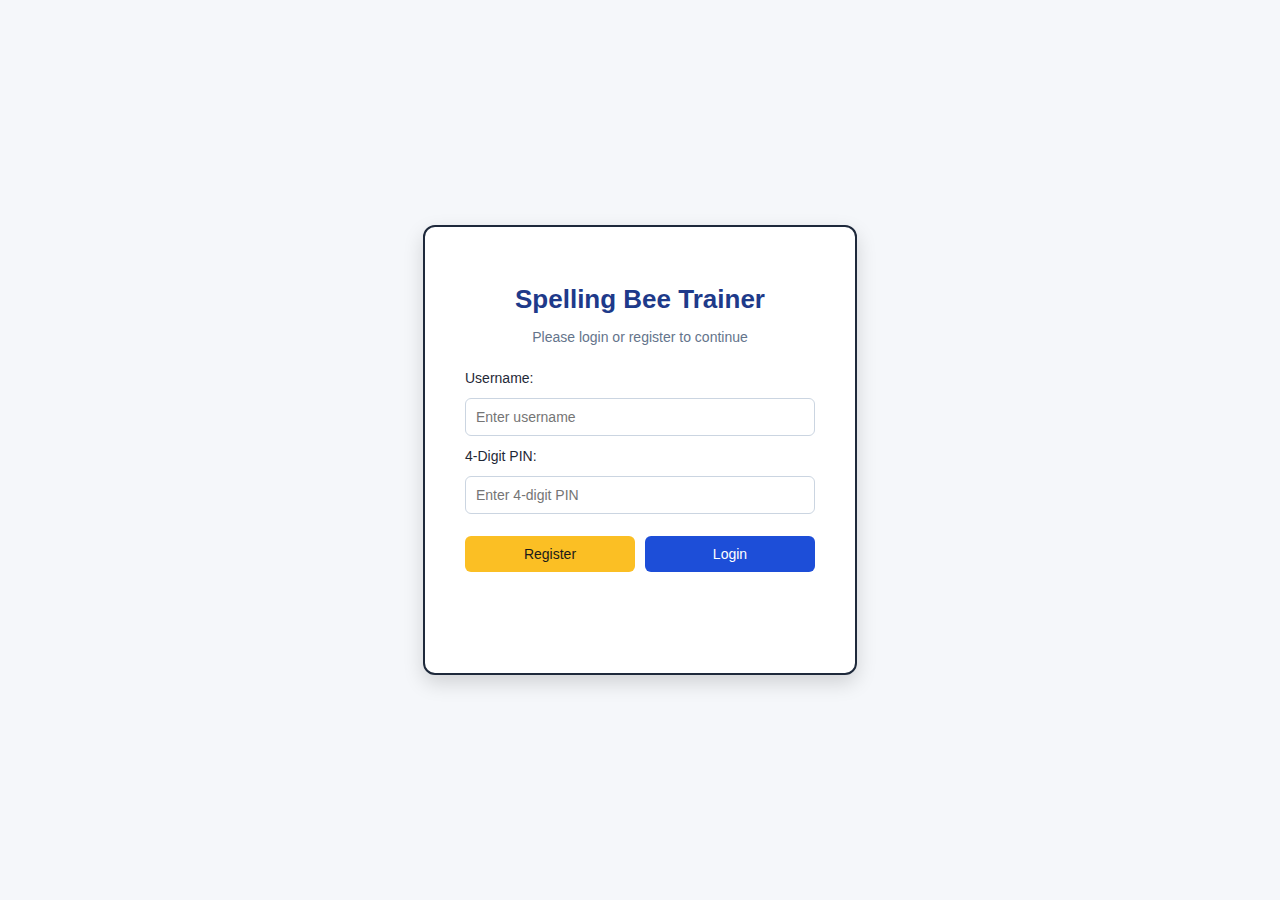
<file: index.html>
<!DOCTYPE html>
<html lang="en">
<head>
  <meta charset="UTF-8">
  <meta name="viewport" content="width=device-width, initial-scale=1.0"/>
  <title>Spelling Bee Trainer - Login</title>
  <link rel="stylesheet" href="homepage.css">
</head>
<body>

  <div class="container">
    <h1 class="app-title">Spelling Bee Trainer</h1>
    <p class="subtitle">Please login or register to continue</p>

    <div class="form-section">
      <label for="username">Username:</label>
      <input type="text" id="currentUser" placeholder="Enter username" required>
      

      <label for="pin">4-Digit PIN:</label>
      <input type="password" id="pin" placeholder="Enter 4-digit PIN" maxlength="4" required>

      <div class="button-group">
        <button onclick="register()">Register</button>
        <button onclick="login()">Login</button>
      </div>

      <p id="message" class="message"></p>
    </div>
  </div>

  <script src="homepage.js"></script>
</body>
</html>
</file>
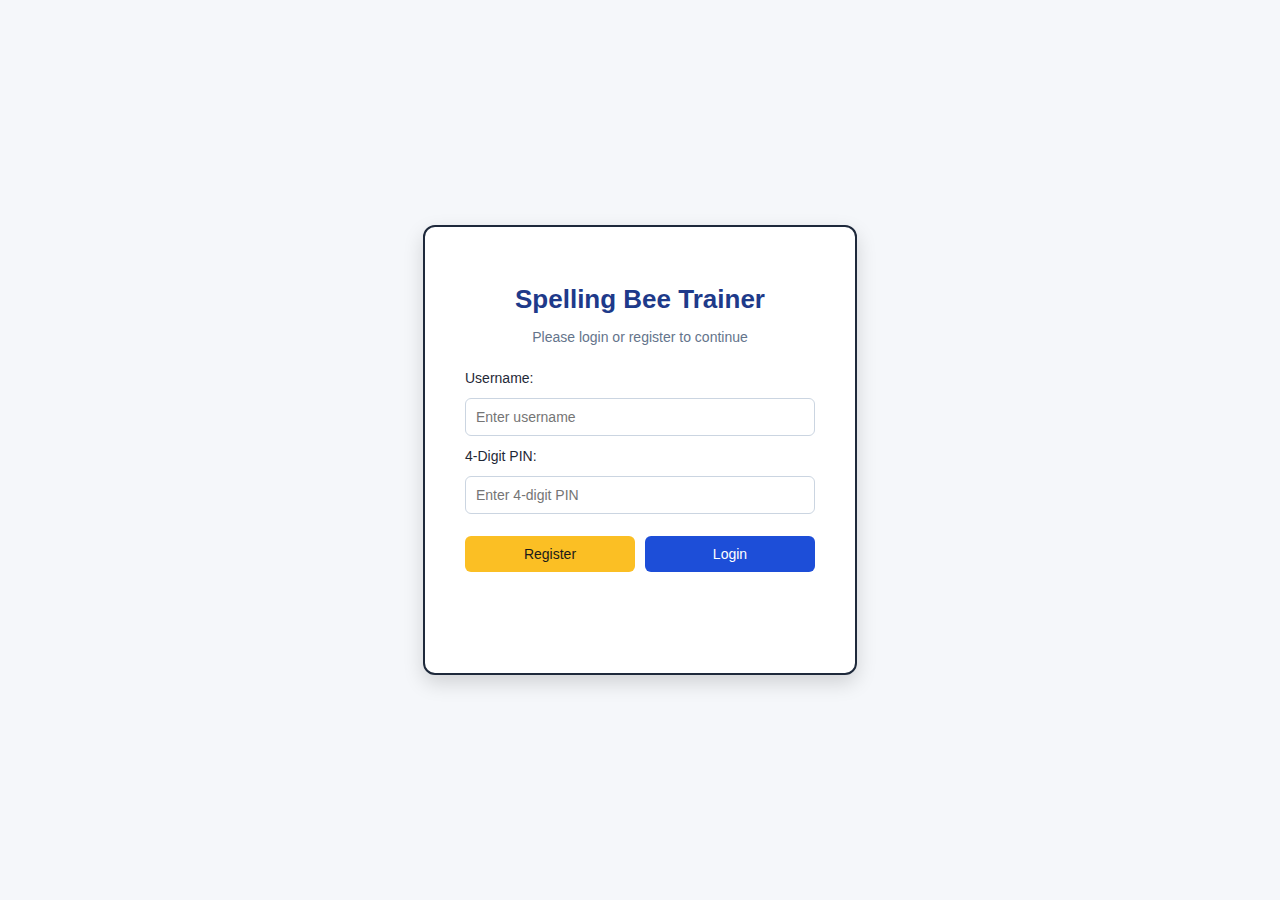
<file: Random Mode 2/index.html>
<!DOCTYPE html>
<html lang="en">
<head>
  <meta charset="UTF-8">
  <meta name="viewport" content="width=device-width, initial-scale=1.0"/>
  <title>Random Mode | Spelling Bee Trainer</title>
  <link rel="stylesheet" href="random.css">
</head>
<body>

  <header class="random-header">
    <h1>🔁 Random Mode</h1>
    <button id="logout-btn" title="Logout">🚪</button>
  </header>

  <main class="random-main">

    <section class="word-box">
      <button id="play-sound" title="Hear word">🔊</button>
      <h2 id="word-heading">Spell the word!</h2>
    </section>

    <section class="info-box">
      <h3>Meaning</h3>
      <p id="word-meaning">---</p>

      <h3>Part of Speech</h3>
      <p id="word-pos">---</p>
    </section>

    <section class="input-box">
      <input type="text" id="user-input" placeholder="Type your answer here" autocomplete="off">
      <div class="action-buttons">
        <button id="check-btn">✔️ Check</button>
        <button id="next-btn">➡️ Next</button>
        <button id="show-answer-btn">❔ Show Answer</button>
        <button id="retry-btn">🔁 Retry</button>
      </div>
    </section>

    <section class="feedback-box">
      <p id="feedback-text"></p>
    </section>

  </main>

  <script src="WordList2.js"></script>
  <script src="random.js"></script>

</body>
</html>
</file>
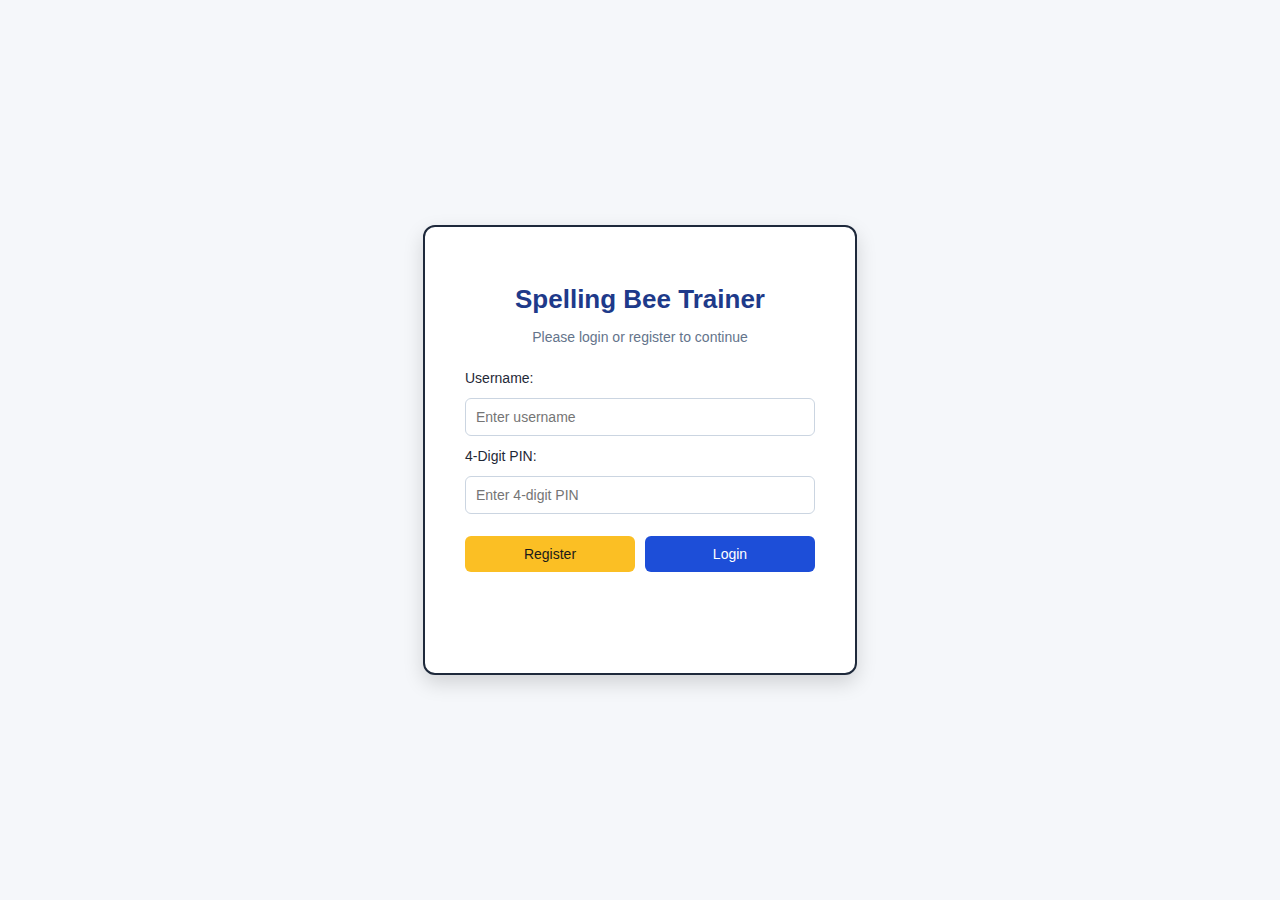
<file: Review Mistakes 2/index.html>
<!DOCTYPE html>
<html lang="en">
<head>
  <meta charset="UTF-8">
  <meta name="viewport" content="width=device-width, initial-scale=1.0"/>
  <title>Review Mistakes | Spelling Bee Trainer</title>
  <link rel="stylesheet" href="review.css">
</head>
<body>

  <header class="review-header">
    <h1>♻️ Review Mistakes</h1>
    <button id="logout-btn" title="Logout">🚪</button>
  </header>

  <main class="review-main">

    <section class="word-box">
      <button id="play-sound" title="Hear word">🔊</button>
      <h2 id="word-heading">Your Mistakes Will Appear Here</h2>
    </section>

    <section class="info-box">
      <h3>Meaning</h3>
      <p id="word-meaning">---</p>

      <h3>Part of Speech</h3>
      <p id="word-pos">---</p>
    </section>

    <section class="input-box">
      <input type="text" id="user-input" placeholder="Type the correct word" autocomplete="off">
      <div class="action-buttons">
        <button id="check-btn">✔️ Check</button>
        <button id="next-btn">➡️ Next</button>
        <button id="show-answer-btn">❔ Show Answer</button>
        <button id="retry-btn">🔁 Retry</button>
        <button id="remove-btn">🗑️ Remove Word</button>
      </div>
    </section>

    <section class="feedback-box">
      <p id="feedback-text"></p>
    </section>

  </main>

  <script src="WordList2.js"></script>
  <script src="review.js"></script>

</body>
</html>
</file>
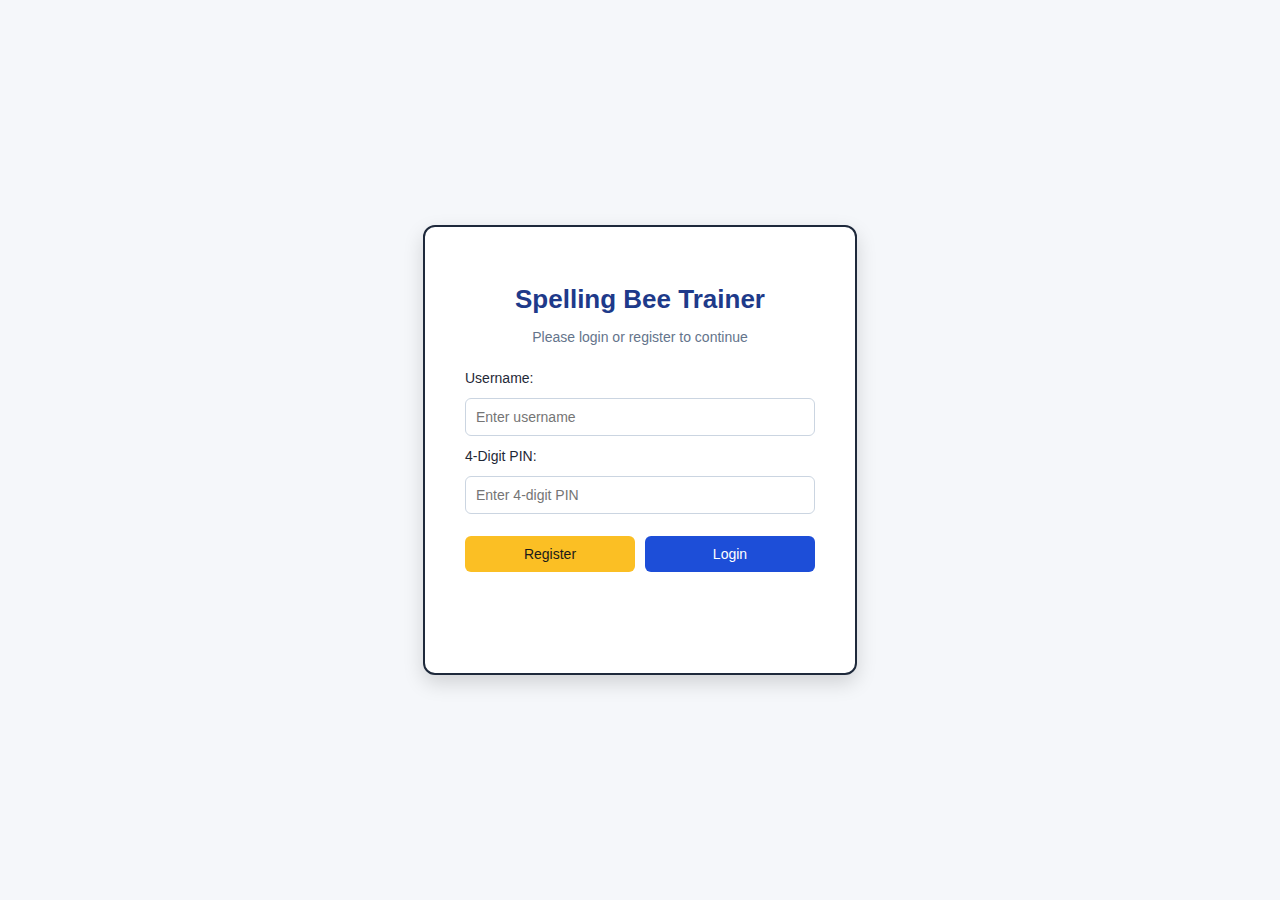
<file: Section Mode/index.html>
<!DOCTYPE html>
<html lang="en">
<head>
  <meta charset="UTF-8">
  <title>Section Mode | Spelling Bee Trainer</title>
  <link rel="stylesheet" href="section.css">
</head>
<body>

  <header class="section-header">
    <h1>🔠 Section Mode</h1>
    <button id="logout-btn" title="Logout">🚪</button>
  </header>

  <main class="section-main">
    <div class="letter-grid" id="letter-grid">
      <!-- A–Z letter buttons will be generated by JS -->
    </div>

    <section class="word-box">
      <button id="play-sound" title="Hear word">🔊</button>
      <h2 id="word-heading">Pick a letter to begin</h2>
    </section>

    <section class="info-box">
      <h3>Meaning</h3>
      <p id="word-meaning">---</p>

      <h3>Part of Speech</h3>
      <p id="word-pos">---</p>
    </section>

    <section class="input-box">
      <input type="text" id="user-input" placeholder="Type your answer here" autocomplete="off">
      <div class="action-buttons">
        <button id="check-btn">✔️ Check</button>
        <button id="next-btn">➡️ Next</button>
        <button id="show-answer-btn">❔ Show Answer</button>
        <button id="retry-btn">🔁 Retry</button>
      </div>
    </section>

    <section class="feedback-box">
      <p id="feedback-text"></p>
    </section>
  </main>

  <script src="WordList.js"></script>
  <script src="section.js"></script>

</body>
</html>
</file>
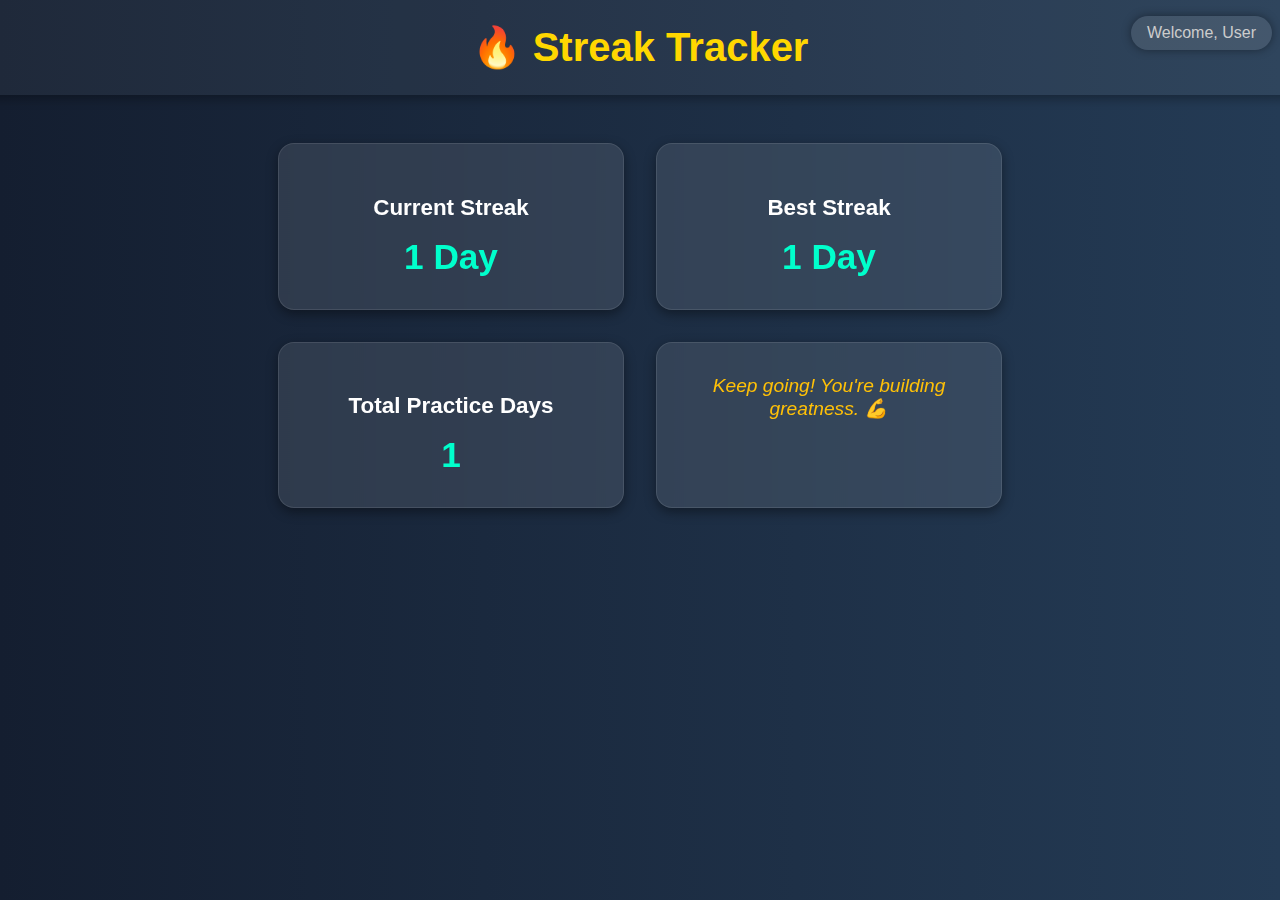
<file: Streak Mode/index.html>
<!DOCTYPE html>
<html lang="en">
<head>
  <meta charset="UTF-8" />
  <meta name="viewport" content="width=device-width, initial-scale=1.0" />
  <title>Streak Tracker</title>
  <link rel="stylesheet" href="streak.css" />
</head>
<body>

  <header>
    <h1>🔥 Streak Tracker</h1>
    <div class="user-panel" id="userPanel">Welcome, <span id="username">User</span></div>
  </header>

  <main class="streak-container">
    <section class="streak-card">
      <h2>Current Streak</h2>
      <p id="currentStreak">0 Days</p>
    </section>

    <section class="streak-card">
      <h2>Best Streak</h2>
      <p id="bestStreak">0 Days</p>
    </section>

    <section class="streak-card">
      <h2>Total Practice Days</h2>
      <p id="totalDays">0</p>
    </section>

    <section class="quote-card">
      <blockquote id="motivation">Keep going! You're building greatness. 💪</blockquote>
    </section>
  </main>

  <script src="streak.js"></script>
</body>
</html>
</file>
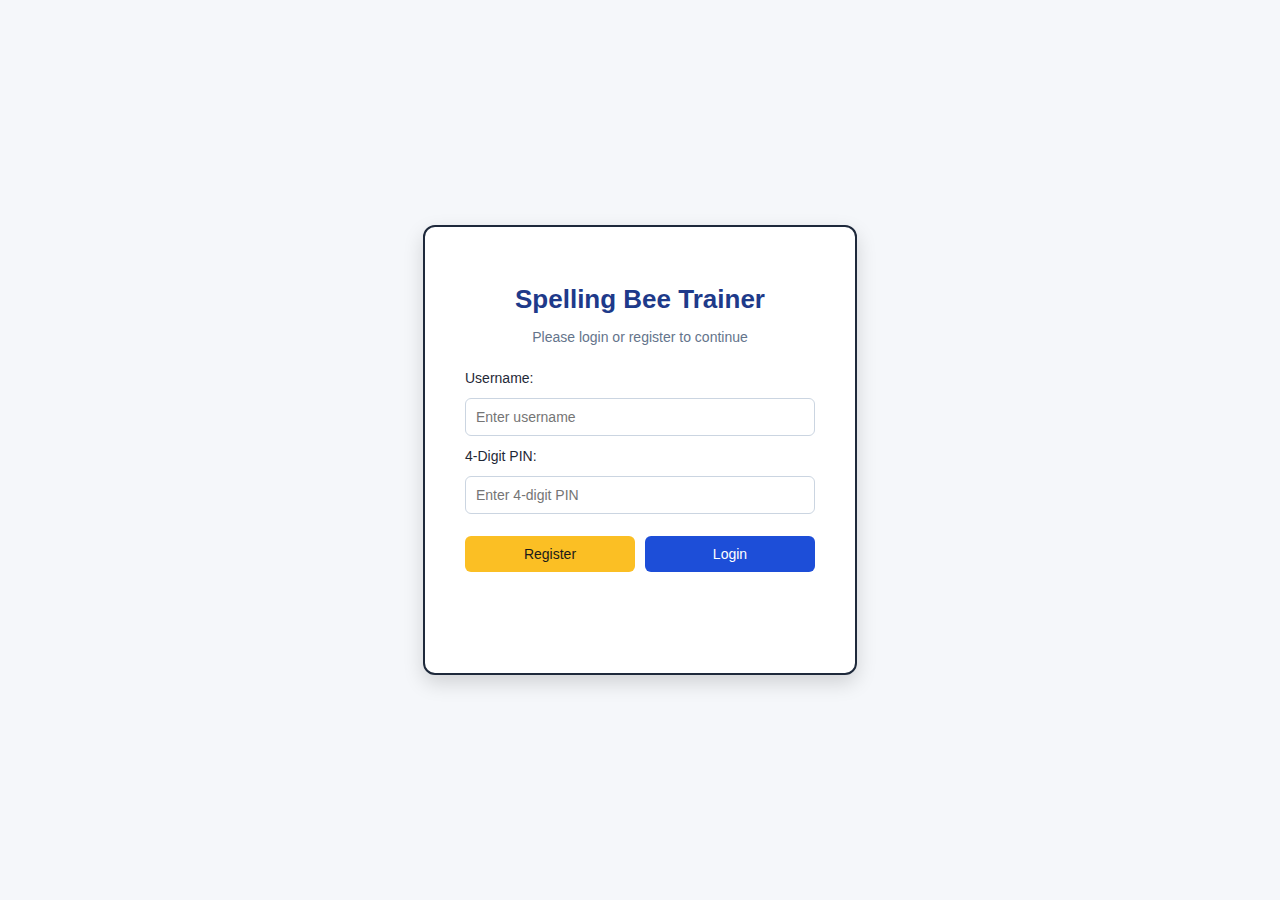
<file: Index.html.html>
<!DOCTYPE html>
<html lang="en">
<head>
  <meta charset="UTF-8">
  <title>Spelling Bee Trainer - Login</title>
  <link rel="stylesheet" href="homepage.css">
</head>
<body>

  <div class="container">
    <h1 class="app-title">Spelling Bee Trainer</h1>
    <p class="subtitle">Please login or register to continue</p>

    <div class="form-section">
      <label for="username">Username:</label>
      <input type="text" id="username" placeholder="Enter username" required>

      <label for="pin">4-Digit PIN:</label>
      <input type="password" id="pin" placeholder="Enter 4-digit PIN" maxlength="4" required>

      <div class="button-group">
        <button onclick="register()">Register</button>
        <button onclick="login()">Login</button>
      </div>

      <p id="message" class="message"></p>
    </div>
  </div>

  <script src="homepage.js"></script>
</body>
</html>
</file>
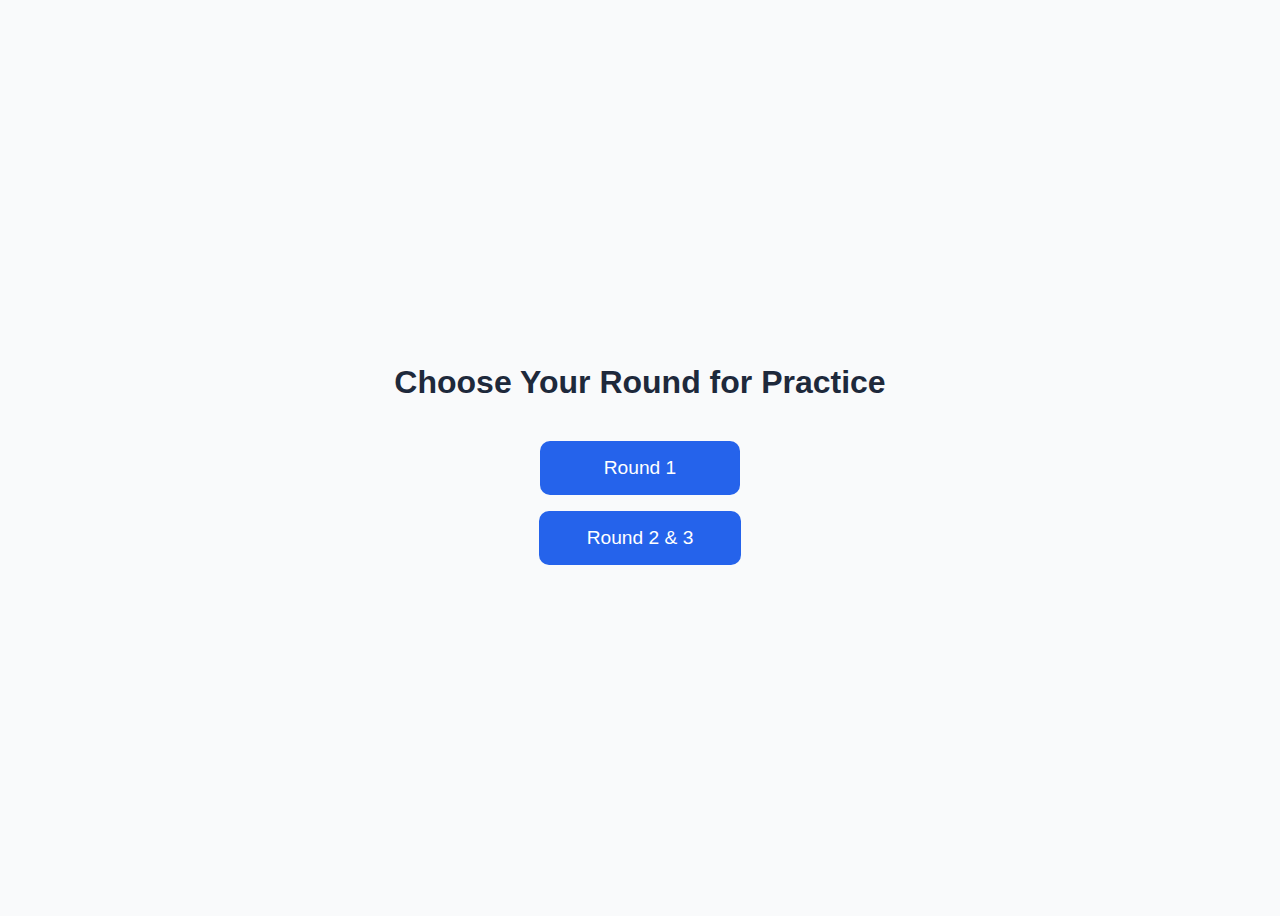
<file: rounds.html>
<!DOCTYPE html>
<html lang="en">
<head>
  <meta charset="UTF-8">
  <meta name="viewport" content="width=device-width, initial-scale=1.0">
  <title>Select Round | Spelling Bee Trainer</title>
  <style>
    body {
      display: flex; flex-direction: column; align-items: center; justify-content: center;
      height: 100vh; background: #f9fafb; font-family: 'Segoe UI', sans-serif;
    }
    h1 { color: #1e293b; margin-bottom: 2rem; }
    .round-btn {
      background: #2563eb; color: white; padding: 1rem 4rem; border: none;
      border-radius: 10px; margin: 0.5rem; font-size: 1.2rem; cursor: pointer;
      transition: transform 0.2s, background 0.2s;
    }
    .round-btn2 {
      background: #2563eb; color: white; padding: 1rem 3rem; border: none;
      border-radius: 10px; margin: 0.5rem; font-size: 1.2rem; cursor: pointer;
      transition: transform 0.2s, background 0.2s;
    }
    .round-btn:hover { background: #1d4ed8; transform: scale(1.05); }
  </style>
</head>
<body>
  <h1>Choose Your Round for Practice</h1>
  <button class="round-btn" onclick="goTo('Round1')">Round 1</button>
  <button class="round-btn2" onclick="goTo('Round2-3')">Round 2 & 3</button>

  <script>
    function goTo(round) {
      if (round === 'Round1')
        window.location.href = "./Dashboard/index.html";
      else if (round === 'Round2-3')
        window.location.href = "./Dashboard 2/index.html";
    }
  </script>
</body>
</html>
</file>
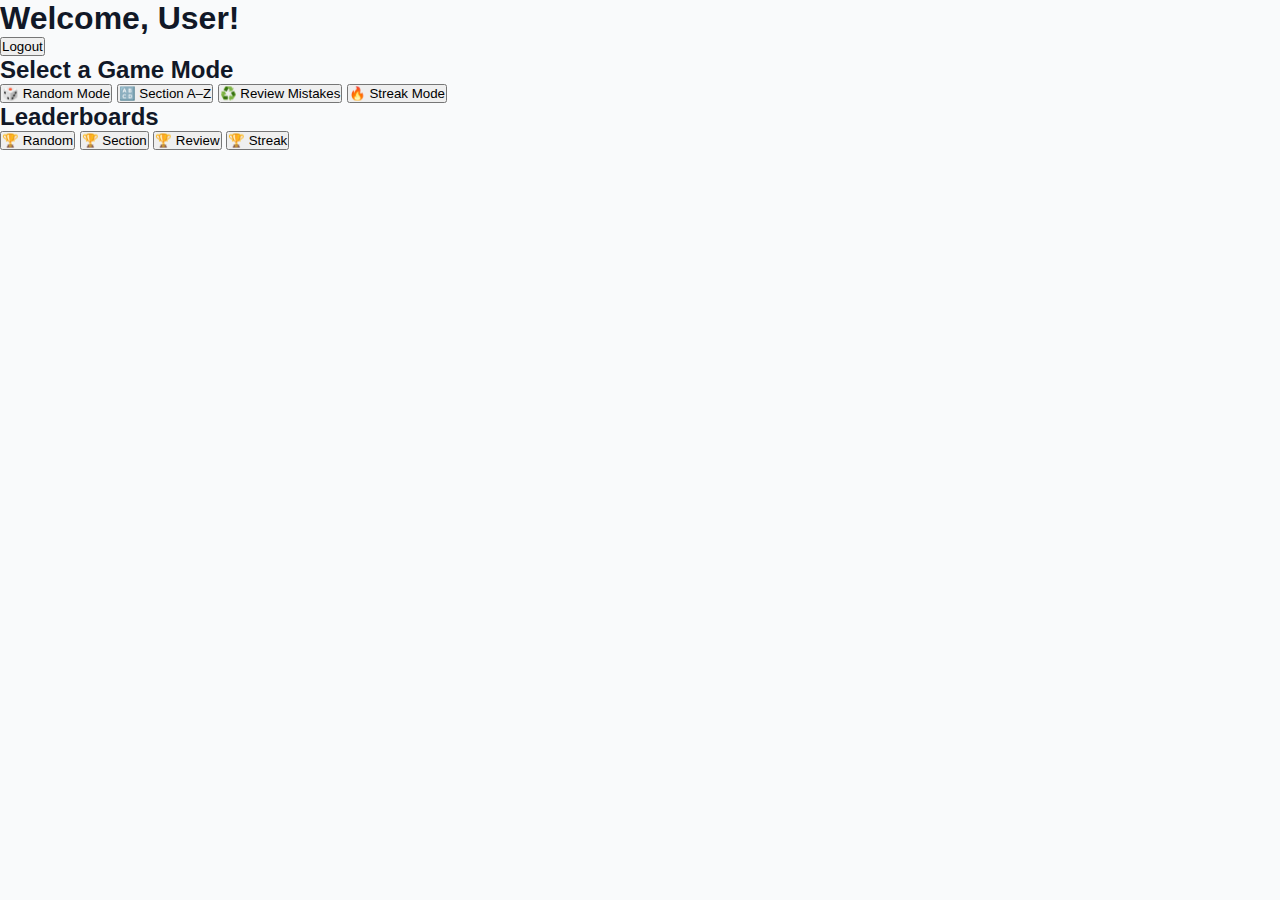
<file: Dashboard/dashboard.html>
<!DOCTYPE html>
<html lang="en">
<head>
  <meta charset="UTF-8">
  <title>Dashboard | Spelling Bee Trainer</title>
  <link rel="stylesheet" href="dashboard.css">
</head>
<body>

  <header class="dashboard-header">
    <h1>Welcome, <span id="user-name">User</span>!</h1>
    <button id="logout-btn">Logout</button>
  </header>

  <main class="dashboard-main">
    <h2>Select a Game Mode</h2>

    <div class="mode-buttons">
      <button onclick="goToMode('Random Mode')">🎲 Random Mode</button>
      <button onclick="goToMode('Section Mode')">🔠 Section A–Z</button>
      <button onclick="goToMode('Review Mistakes')">♻️ Review Mistakes</button>
      <button onclick="goToMode('Streak Mode')">🔥 Streak Mode</button>
    </div>

    <h2>Leaderboards</h2>
    <div class="leaderboard-buttons">
      <button onclick="goToLeaderboard('random')">🏆 Random</button>
      <button onclick="goToLeaderboard('section')">🏆 Section</button>
      <button onclick="goToLeaderboard('review')">🏆 Review</button>
      <button onclick="goToLeaderboard('streak')">🏆 Streak</button>
    </div>
  </main>

  <script src="dashboard.js"></script>
</body>
</html>
</file>
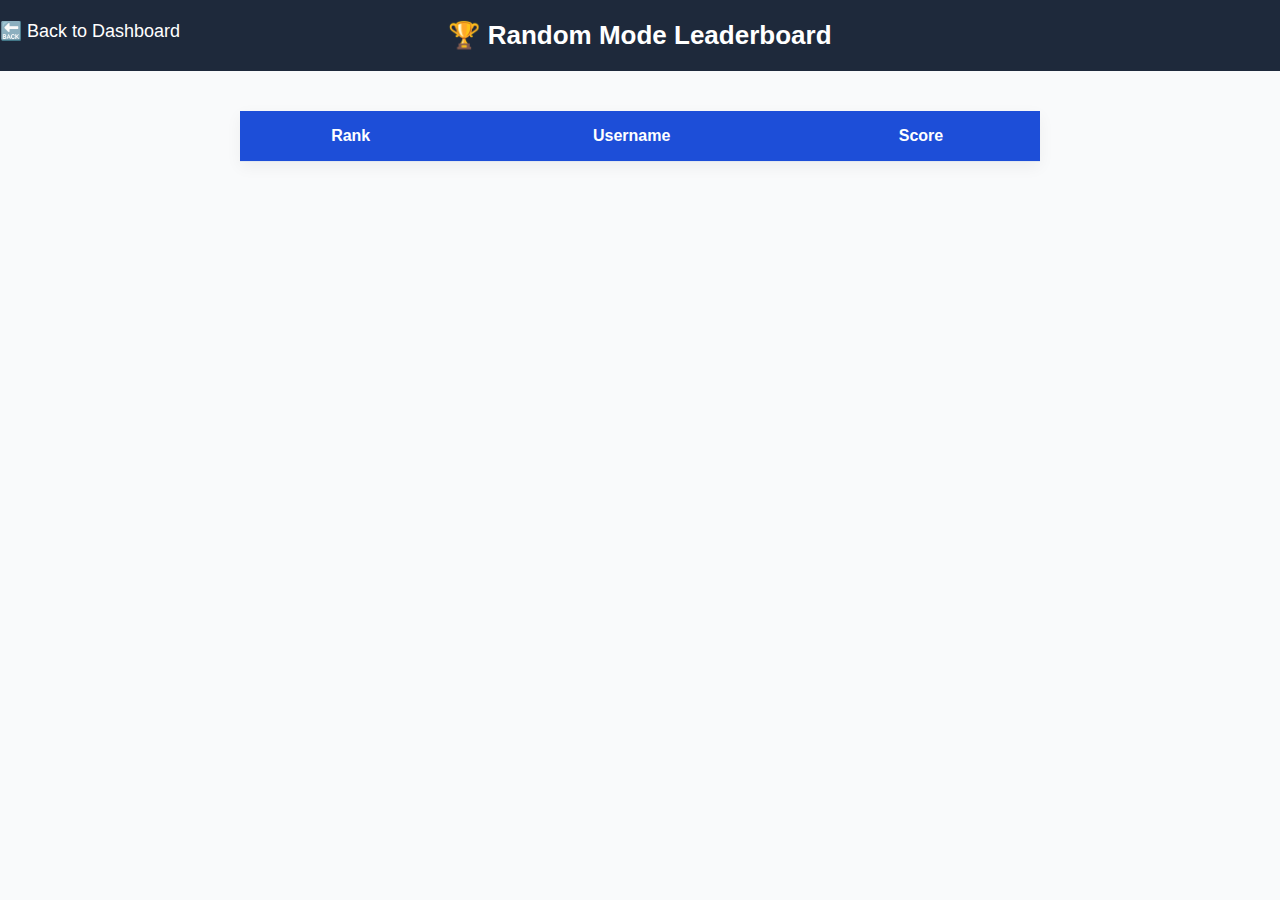
<file: Leaderboards/random.html>
<!DOCTYPE html>
<html lang="en">
<head>
  <meta charset="UTF-8" />
  <meta name="viewport" content="width=device-width, initial-scale=1.0"/>
  <title>Random Mode Leaderboard</title>
  <style>
    body {
      margin: 0;
      font-family: "Segoe UI", sans-serif;
      background-color: #f9fafb;
      color: #111827;
      display: flex;
      flex-direction: column;
      align-items: center;
      min-height: 100vh;
    }

    .leaderboard-header {
      width: 100%;
      background-color: #1e293b;
      color: white;
      padding: 20px;
      text-align: center;
      position: relative;
    }

    .leaderboard-header h1 {
      font-size: 26px;
      margin: 0;
    }

    #back-btn {
      position: absolute;
      top: 20px;
      left: 20px;
      background-color: transparent;
      color: white;
      font-size: 18px;
      text-decoration: none;
      transition: transform 0.2s;
    }

    #back-btn:hover {
      transform: scale(1.1);
    }

    .leaderboard-main {
      width: 100%;
      max-width: 800px;
      padding: 40px 20px;
    }

    table {
      width: 100%;
      border-collapse: collapse;
      box-shadow: 0 5px 15px rgba(0, 0, 0, 0.05);
    }

    thead {
      background-color: #1d4ed8;
      color: white;
    }

    th, td {
      padding: 16px;
      text-align: center;
      font-size: 16px;
      border-bottom: 1px solid #e2e8f0;
    }

    tbody tr:nth-child(odd) {
      background-color: #f1f5f9;
    }

    tbody tr:nth-child(even) {
      background-color: #ffffff;
    }

    tbody tr:first-child td {
      background-color: #ffd70033;
      font-weight: bold;
    }

    tbody tr:nth-child(2) td {
      background-color: #d1d5db;
      font-weight: bold;
    }

    tbody tr:nth-child(3) td {
      background-color: #eab30833;
      font-weight: bold;
    }
  </style>
</head>
<body>

  <header class="leaderboard-header">
    <h1>🏆 Random Mode Leaderboard</h1>
    <a href="../Dashboard/index.html" id="back-btn">🔙 Back to Dashboard</a>
  </header>

  <main class="leaderboard-main">
    <table id="leaderboard-table">
      <thead>
        <tr>
          <th>Rank</th>
          <th>Username</th>
          <th>Score</th>
        </tr>
      </thead>
      <tbody id="leaderboard-body">
        <!-- Injected dynamically -->
      </tbody>
    </table>
  </main>

  <script>
    const tbody = document.getElementById("leaderboard-body");
    const users = JSON.parse(localStorage.getItem("users")) || {};

    const sortableUsers = Object.entries(users).map(([username, data]) => {
      const score = (data.scores && typeof data.scores.random === 'number') ? data.scores.random : 0;
      return { username, score };
    });

    sortableUsers.sort((a, b) => b.score - a.score);

    sortableUsers.forEach((user, index) => {
      const row = document.createElement("tr");

      row.innerHTML = `
        <td>${index + 1}</td>
        <td>${user.username}</td>
        <td>${user.score}</td>
      `;

      tbody.appendChild(row);
    });
  </script>

</body>
</html>
</file>
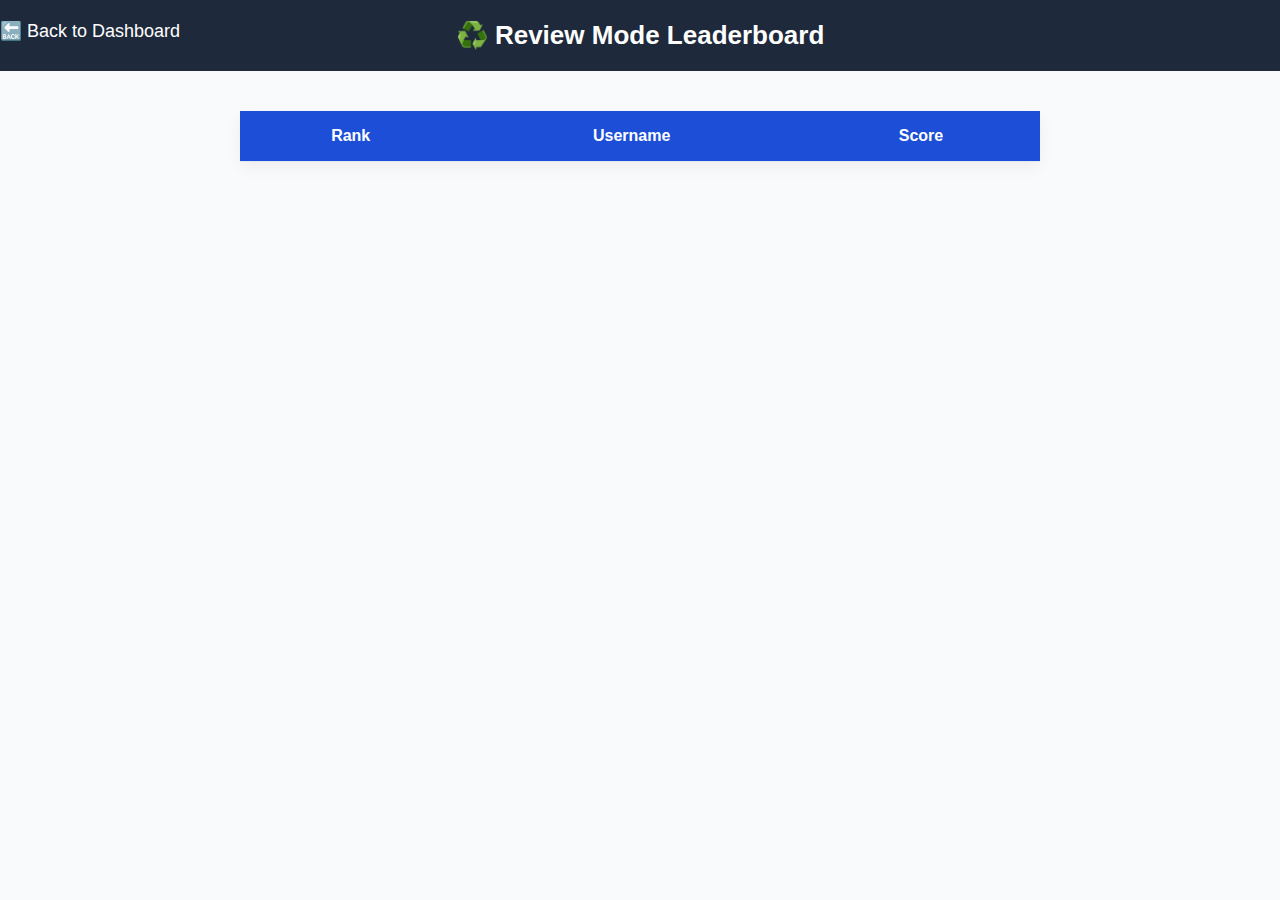
<file: Leaderboards/review.html>
<!DOCTYPE html>
<html lang="en">
<head>
  <meta charset="UTF-8">
  <meta name="viewport" content="width=device-width, initial-scale=1.0"/>
  <title>Review Mode Leaderboard</title>
  <style>
    body {
      margin: 0;
      font-family: "Segoe UI", sans-serif;
      background-color: #f9fafb;
      color: #111827;
      display: flex;
      flex-direction: column;
      align-items: center;
      min-height: 100vh;
    }

    .leaderboard-header {
      width: 100%;
      background-color: #1e293b;
      color: white;
      padding: 20px;
      text-align: center;
      position: relative;
    }

    .leaderboard-header h1 {
      font-size: 26px;
      margin: 0;
    }

    #back-btn {
      position: absolute;
      top: 20px;
      left: 20px;
      background-color: transparent;
      color: white;
      font-size: 18px;
      text-decoration: none;
      transition: transform 0.2s;
    }

    #back-btn:hover {
      transform: scale(1.1);
    }

    .leaderboard-main {
      width: 100%;
      max-width: 800px;
      padding: 40px 20px;
    }

    table {
      width: 100%;
      border-collapse: collapse;
      box-shadow: 0 5px 15px rgba(0, 0, 0, 0.05);
    }

    thead {
      background-color: #1d4ed8;
      color: white;
    }

    th, td {
      padding: 16px;
      text-align: center;
      font-size: 16px;
      border-bottom: 1px solid #e2e8f0;
    }

    tbody tr:nth-child(odd) {
      background-color: #f1f5f9;
    }

    tbody tr:nth-child(even) {
      background-color: #ffffff;
    }

    tbody tr:first-child td {
      background-color: #ffd70033;
      font-weight: bold;
    }

    tbody tr:nth-child(2) td {
      background-color: #d1d5db;
      font-weight: bold;
    }

    tbody tr:nth-child(3) td {
      background-color: #eab30833;
      font-weight: bold;
    }
  </style>
</head>
<body>

  <header class="leaderboard-header">
    <h1>♻️ Review Mode Leaderboard</h1>
    <a href="../Dashboard/index.html" id="back-btn">🔙 Back to Dashboard</a>
  </header>

  <main class="leaderboard-main">
    <table id="leaderboard-table">
      <thead>
        <tr>
          <th>Rank</th>
          <th>Username</th>
          <th>Score</th>
        </tr>
      </thead>
      <tbody id="leaderboard-body">
        <!-- Will be populated by JS -->
      </tbody>
    </table>
  </main>

  <script>
    const tbody = document.getElementById("leaderboard-body");
    const users = JSON.parse(localStorage.getItem("users")) || {};

    const sortedUsers = Object.entries(users)
      .map(([username, data]) => ({
        username,
        score: data.scores?.review || 0
      }))
      .sort((a, b) => b.score - a.score);

    sortedUsers.forEach((user, index) => {
      const row = document.createElement("tr");

      const rank = document.createElement("td");
      rank.textContent = index + 1;

      const name = document.createElement("td");
      name.textContent = user.username;

      const score = document.createElement("td");
      score.textContent = user.score;

      row.appendChild(rank);
      row.appendChild(name);
      row.appendChild(score);

      tbody.appendChild(row);
    });
  </script>

</body>
</html>
</file>
<file: homepage.css>
/* ==== GLOBAL STYLES ==== */
body {
  margin: 0;
  padding: 0;
  font-family: "Segoe UI", sans-serif;
  background-color: #f5f7fa;
  color: #1a1a1a;
  display: flex;
  align-items: center;
  justify-content: center;
  min-height: 100vh;
}

/* ==== CONTAINER ==== */
.container {
  background-color: white;
  border: 2px solid #1e293b; /* dark blue-black */
  border-radius: 12px;
  padding: 40px;
  width: 350px;
  box-shadow: 0 8px 20px rgba(0, 0, 0, 0.15);
  text-align: center;
}

/* ==== HEADER ==== */
.app-title {
  font-size: 26px;
  color: #1e3a8a; /* blue */
  margin-bottom: 8px;
}

.subtitle {
  font-size: 14px;
  color: #64748b; /* gray-blue */
  margin-bottom: 25px;
}

/* ==== FORM SECTION ==== */
.form-section {
  display: flex;
  flex-direction: column;
  gap: 12px;
}

label {
  font-size: 14px;
  color: #1f2937; /* dark text */
  text-align: left;
}

input[type="text"],
input[type="password"] {
  padding: 10px;
  border: 1px solid #cbd5e1;
  border-radius: 6px;
  font-size: 14px;
  transition: 0.2s;
}

input:focus {
  outline: none;
  border-color: #3b82f6; /* blue border on focus */
  box-shadow: 0 0 0 2px rgba(59, 130, 246, 0.2);
}

/* ==== BUTTONS ==== */
.button-group {
  display: flex;
  justify-content: space-between;
  gap: 10px;
  margin-top: 10px;
}

button {
  flex: 1;
  padding: 10px;
  font-size: 14px;
  border: none;
  border-radius: 6px;
  cursor: pointer;
  transition: background-color 0.2s;
}

button:hover {
  opacity: 0.95;
}

button:first-child {
  background-color: #fbbf24; /* gold */
  color: #1a1a1a;
}

button:last-child {
  background-color: #1d4ed8; /* blue */
  color: white;
}

/* ==== MESSAGE ==== */
.message {
  margin-top: 15px;
  font-size: 14px;
  min-height: 20px;
}

.message.success {
  color: #10b981; /* green */
}

.message.error {
  color: #ef4444; /* red */
}
</file>
<file: Streak Mode/streak.css>
/* Streak Tracker CSS */

body {
  margin: 0;
  font-family: 'Segoe UI', Tahoma, Geneva, Verdana, sans-serif;
  background: linear-gradient(to right, #141e30, #243b55);
  color: #fff;
  display: flex;
  flex-direction: column;
  min-height: 100vh;
  align-items: center;
  justify-content: flex-start;
}

header {
  width: 100%;
  background-color: rgba(255, 255, 255, 0.05);
  padding: 1.5rem;
  text-align: center;
  box-shadow: 0 4px 10px rgba(0, 0, 0, 0.3);
  position: relative;
}

header h1 {
  font-size: 2.5rem;
  color: #ffd700;
  margin: 0;
}

.user-panel {
  position: absolute;
  top: 1rem;
  right: 2rem;
  background: rgba(255, 255, 255, 0.1);
  padding: 0.5rem 1rem;
  border-radius: 20px;
  font-size: 1rem;
  color: #ccc;
  box-shadow: 0 0 10px rgba(0, 0, 0, 0.4);
}

.streak-container {
  display: flex;
  flex-wrap: wrap;
  justify-content: center;
  gap: 2rem;
  margin-top: 3rem;
  padding: 0 2rem;
  width: 100%;
  max-width: 1000px;
}

.streak-card, .quote-card {
  background: rgba(255, 255, 255, 0.1);
  padding: 2rem;
  border-radius: 16px;
  width: 280px;
  text-align: center;
  box-shadow: 0 4px 12px rgba(0, 0, 0, 0.4);
  backdrop-filter: blur(6px);
  border: 1px solid rgba(255, 255, 255, 0.1);
}

.streak-card h2 {
  margin-bottom: 1rem;
  color: #ffffff;
  font-size: 1.4rem;
}

.streak-card p {
  font-size: 2.2rem;
  color: #00ffcc;
  margin: 0;
  font-weight: bold;
}

.quote-card blockquote {
  font-size: 1.2rem;
  font-style: italic;
  color: #ffc107;
  margin: 0;
}

@media (max-width: 600px) {
  .streak-container {
    flex-direction: column;
    align-items: center;
  }

  .user-panel {
    position: static;
    margin-top: 1rem;
  }

  header h1 {
    font-size: 2rem;
  }

  .streak-card, .quote-card {
    width: 90%;
  }
}
</file>
<file: Dashboard/dashboard.css>
:root {
  --primary-color: #3B82F6;
  --secondary-color: #FACC15;
  --dark-color: #111827;
  --light-bg: #F9FAFB;
  --white: #ffffff;
  --text-muted: #6B7280;
  --highlight: #10B981;
}

* {
  margin: 0;
  padding: 0;
  box-sizing: border-box;
}

body {
  font-family: 'Segoe UI', sans-serif;
  background-color: var(--light-bg);
  color: var(--dark-color);
}

/* Top Bar */
.top-bar {
  background-color: var(--white);
  padding: 1.2rem 2rem;
  display: flex;
  align-items: center;
  justify-content: space-between;
  border-bottom: 1px solid #e5e7eb;
}

.logo-title {
  display: flex;
  align-items: center;
  gap: 0.5rem;
  font-size: 1.5rem;
  font-weight: bold;
  color: var(--primary-color);
}

.user-bar {
  display: flex;
  align-items: center;
  gap: 1.5rem;
}

.user-bar .username {
  font-weight: 600;
  color: var(--text-muted);
}

.logout-btn {
  background-color: var(--primary-color);
  color: white;
  border: none;
  padding: 0.6rem 1.2rem;
  border-radius: 6px;
  font-weight: 500;
  cursor: pointer;
}

.logout-btn:hover {
  background-color: #2563eb;
}

/* Main Layout */
.main {
  display: flex;
  padding: 2rem;
  gap: 2rem;
}

.section {
  flex: 1;
  display: flex;
  flex-direction: column;
  gap: 1.5rem;
}

/* Divider */
.divider {
  width: 1px;
  background-color: #d1d5db;
  height: auto;
}

/* Section Titles */
.section h2 {
  font-size: 1.25rem;
  margin-bottom: 0.5rem;
  color: var(--primary-color);
}

/* Buttons */
.button {
  background-color: var(--primary-color);
  color: white;
  border: none;
  padding: 1.5rem;
  border-radius: 12px;
  font-size: 1.1rem;
  font-weight: 600;
  width: 100%;
  text-align: center;
  cursor: pointer;
  box-shadow: 0 4px 10px rgba(59, 130, 246, 0.1);
  transition: background-color 0.2s ease;
}

.button:hover {
  background-color: #2563eb;
}

/* Leaderboard Styling */
.leaderboard-entry {
  background-color: white;
  border: 1px solid #e5e7eb;
  padding: 1rem;
  border-radius: 10px;
  display: flex;
  justify-content: space-between;
  font-weight: 500;
  box-shadow: 0 2px 6px rgba(0,0,0,0.04);
}

.leaderboard-entry:nth-child(even) {
  background-color: #f3f4f6;
}

/* Responsive */
@media (max-width: 768px) {
  .main {
    flex-direction: column;
  }

  .divider {
    display: none;
  }
}
</file>
<file: Random Mode 2/random.css>
/* ==== GLOBAL RESET ==== */
body {
  margin: 0;
  font-family: "Segoe UI", sans-serif;
  background-color: #f9fafb;
  color: #111827;
  display: flex;
  flex-direction: column;
  align-items: center;
  min-height: 100vh;
}

/* ==== HEADER ==== */
.random-header {
  width: 100%;
  background-color: #1e293b; /* dark blue-black */
  color: white;
  padding: 16px 20px;
  display: flex;
  justify-content: space-between;
  align-items: center;
}

.random-header h1 {
  font-size: 22px;
  margin: 0;
}

#logout-btn {
  background: transparent;
  border: none;
  font-size: 20px;
  cursor: pointer;
  color: white;
  transition: transform 0.2s;
}

#logout-btn:hover {
  transform: scale(1.2);
}

/* ==== MAIN SECTION ==== */
.random-main {
  max-width: 600px;
  width: 100%;
  padding: 30px 20px;
  display: flex;
  flex-direction: column;
  gap: 30px;
}

/* ==== WORD BOX ==== */
.word-box {
  position: relative;
  background-color: #ffffff;
  border: 2px solid #1e3a8a;
  border-radius: 10px;
  padding: 20px;
  text-align: center;
  box-shadow: 0 5px 12px rgba(0, 0, 0, 0.05);
}

#play-sound {
  position: absolute;
  top: 10px;
  right: 10px;
  background: none;
  border: none;
  font-size: 20px;
  cursor: pointer;
}

#word-heading {
  font-size: 24px;
  color: #1d4ed8;
}

/* ==== INFO BOX ==== */
.info-box {
  background-color: #f1f5f9;
  border-left: 5px solid #f59e0b; /* gold */
  padding: 20px;
  border-radius: 6px;
}

.info-box h3 {
  margin: 5px 0;
  font-size: 16px;
  color: #1e293b;
}

.info-box p {
  font-size: 14px;
  color: #334155;
  margin-bottom: 10px;
}

/* ==== INPUT BOX ==== */
.input-box {
  display: flex;
  flex-direction: column;
  gap: 14px;
}

#user-input {
  padding: 12px;
  border: 2px solid #cbd5e1;
  border-radius: 8px;
  font-size: 16px;
  width: 100%;
  outline: none;
}

.action-buttons {
  display: flex;
  flex-wrap: wrap;
  gap: 10px;
  justify-content: space-between;
}

button {
  flex: 1;
  padding: 10px;
  border: none;
  border-radius: 8px;
  font-size: 14px;
  cursor: pointer;
  transition: all 0.2s;
  background-color: #1d4ed8;
  color: white;
}

button:hover {
  background-color: #2563eb;
}

#retry-btn {
  background-color: #f59e0b; /* gold */
  color: #1a1a1a;
}

#retry-btn:hover {
  background-color: #d97706;
}

#show-answer-btn {
  background-color: #9ca3af; /* gray */
  color: white;
}

#show-answer-btn:hover {
  background-color: #6b7280;
}

/* ==== FEEDBACK ==== */
.feedback-box {
  text-align: center;
  min-height: 24px;
}

#feedback-text {
  font-size: 16px;
  font-weight: 500;
}
</file>
<file: Review Mistakes 2/review.css>
/* ==== GLOBAL RESET ==== */
body {
  margin: 0;
  font-family: "Segoe UI", sans-serif;
  background-color: #f9fafb;
  color: #111827;
  display: flex;
  flex-direction: column;
  align-items: center;
  min-height: 100vh;
}

/* ==== HEADER ==== */
.review-header {
  width: 100%;
  background-color: #1e293b;
  color: white;
  padding: 16px 20px;
  display: flex;
  justify-content: space-between;
  align-items: center;
}

.review-header h1 {
  font-size: 22px;
  margin: 0;
}

#logout-btn {
  background: transparent;
  border: none;
  font-size: 20px;
  cursor: pointer;
  color: white;
  transition: transform 0.2s;
}

#logout-btn:hover {
  transform: scale(1.2);
}

/* ==== MAIN ==== */
.review-main {
  max-width: 700px;
  width: 100%;
  padding: 30px 20px;
  display: flex;
  flex-direction: column;
  gap: 30px;
}

/* ==== WORD BOX ==== */
.word-box {
  position: relative;
  background-color: #ffffff;
  border: 2px solid #1e3a8a;
  border-radius: 10px;
  padding: 20px;
  text-align: center;
  box-shadow: 0 5px 12px rgba(0, 0, 0, 0.05);
}

#play-sound {
  position: absolute;
  top: 10px;
  right: 10px;
  background: none;
  border: none;
  font-size: 20px;
  cursor: pointer;
}

#word-heading {
  font-size: 24px;
  color: #1d4ed8;
}

/* ==== INFO BOX ==== */
.info-box {
  background-color: #f1f5f9;
  border-left: 5px solid #f59e0b;
  padding: 20px;
  border-radius: 6px;
}

.info-box h3 {
  margin: 5px 0;
  font-size: 16px;
  color: #1e293b;
}

.info-box p {
  font-size: 14px;
  color: #334155;
  margin-bottom: 10px;
}

/* ==== INPUT BOX ==== */
.input-box {
  display: flex;
  flex-direction: column;
  gap: 14px;
}

#user-input {
  padding: 12px;
  border: 2px solid #cbd5e1;
  border-radius: 8px;
  font-size: 16px;
  width: 100%;
  outline: none;
}

.action-buttons {
  display: flex;
  flex-wrap: wrap;
  gap: 10px;
  justify-content: space-between;
}

button {
  flex: 1;
  padding: 10px;
  border: none;
  border-radius: 8px;
  font-size: 14px;
  cursor: pointer;
  transition: all 0.2s;
  background-color: #1d4ed8;
  color: white;
}

button:hover {
  background-color: #2563eb;
}

#retry-btn {
  background-color: #f59e0b;
  color: #1a1a1a;
}

#retry-btn:hover {
  background-color: #d97706;
}

#show-answer-btn {
  background-color: #9ca3af;
  color: white;
}

#show-answer-btn:hover {
  background-color: #6b7280;
}

#remove-btn {
  background-color: #ef4444;
  color: white;
}

#remove-btn:hover {
  background-color: #dc2626;
}

/* ==== FEEDBACK ==== */
.feedback-box {
  text-align: center;
  min-height: 24px;
}

#feedback-text {
  font-size: 16px;
  font-weight: 500;
}
</file>
<file: Section Mode/section.css>
/* ==== GLOBAL RESET ==== */
body {
  margin: 0;
  font-family: "Segoe UI", sans-serif;
  background-color: #f9fafb;
  color: #111827;
  display: flex;
  flex-direction: column;
  align-items: center;
  min-height: 100vh;
}

/* ==== HEADER ==== */
.section-header {
  width: 100%;
  background-color: #1e293b;
  color: white;
  padding: 16px 20px;
  display: flex;
  justify-content: space-between;
  align-items: center;
}

.section-header h1 {
  font-size: 22px;
  margin: 0;
}

#logout-btn {
  background: transparent;
  border: none;
  font-size: 20px;
  cursor: pointer;
  color: white;
  transition: transform 0.2s;
}

#logout-btn:hover {
  transform: scale(1.2);
}

/* ==== MAIN ==== */
.section-main {
  max-width: 700px;
  width: 100%;
  padding: 30px 20px;
  display: flex;
  flex-direction: column;
  gap: 30px;
}

/* ==== LETTER GRID ==== */
.letter-grid {
  display: grid;
  grid-template-columns: repeat(auto-fit, minmax(40px, 1fr));
  gap: 12px;
}

.letter-grid button {
  background-color: #1d4ed8;
  color: white;
  font-size: 16px;
  font-weight: bold;
  border: none;
  border-radius: 6px;
  padding: 12px 0;
  cursor: pointer;
  transition: background-color 0.2s;
}

.letter-grid button:hover {
  background-color: #2563eb;
}

/* ==== WORD BOX ==== */
.word-box {
  position: relative;
  background-color: #ffffff;
  border: 2px solid #1e3a8a;
  border-radius: 10px;
  padding: 20px;
  text-align: center;
  box-shadow: 0 5px 12px rgba(0, 0, 0, 0.05);
}

#play-sound {
  position: absolute;
  top: 10px;
  right: 10px;
  background: none;
  border: none;
  font-size: 20px;
  cursor: pointer;
}

#word-heading {
  font-size: 24px;
  color: #1d4ed8;
}

/* ==== INFO BOX ==== */
.info-box {
  background-color: #f1f5f9;
  border-left: 5px solid #f59e0b;
  padding: 20px;
  border-radius: 6px;
}

.info-box h3 {
  margin: 5px 0;
  font-size: 16px;
  color: #1e293b;
}

.info-box p {
  font-size: 14px;
  color: #334155;
  margin-bottom: 10px;
}

/* ==== INPUT BOX ==== */
.input-box {
  display: flex;
  flex-direction: column;
  gap: 14px;
}

#user-input {
  padding: 12px;
  border: 2px solid #cbd5e1;
  border-radius: 8px;
  font-size: 16px;
  width: 100%;
  outline: none;
}

.action-buttons {
  display: flex;
  flex-wrap: wrap;
  gap: 10px;
  justify-content: space-between;
}

button {
  flex: 1;
  padding: 10px;
  border: none;
  border-radius: 8px;
  font-size: 14px;
  cursor: pointer;
  transition: all 0.2s;
  background-color: #1d4ed8;
  color: white;
}

button:hover {
  background-color: #2563eb;
}

#retry-btn {
  background-color: #f59e0b;
  color: #1a1a1a;
}

#retry-btn:hover {
  background-color: #d97706;
}

#show-answer-btn {
  background-color: #9ca3af;
  color: white;
}

#show-answer-btn:hover {
  background-color: #6b7280;
}

/* ==== FEEDBACK ==== */
.feedback-box {
  text-align: center;
  min-height: 24px;
}

#feedback-text {
  font-size: 16px;
  font-weight: 500;
}
</file>
